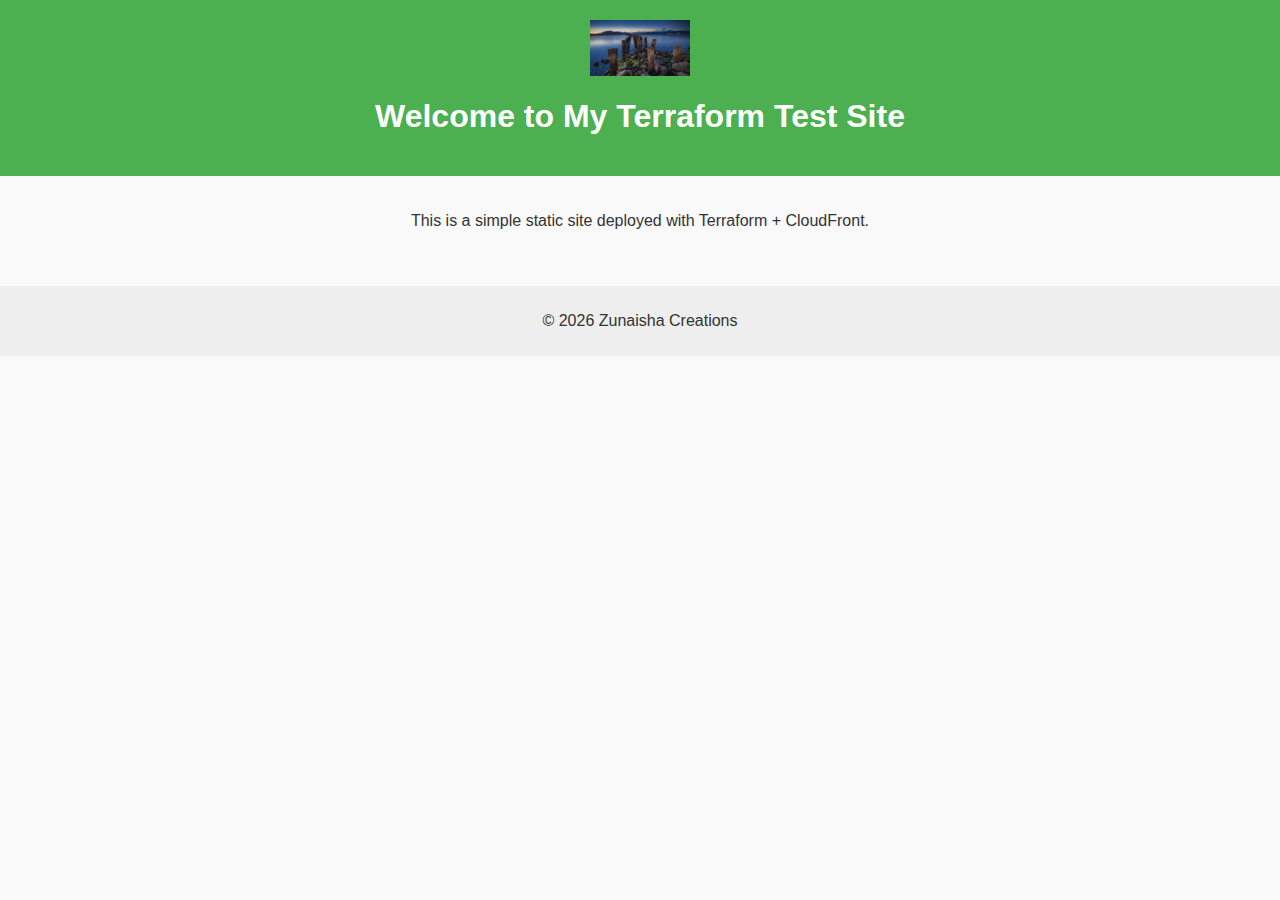
<file: test-site/index.html>
<!DOCTYPE html>
<html lang="en">
<head>
    <meta charset="UTF-8">
    <title>Zunaisha Test Site</title>
    <link rel="stylesheet" href="style.css">
</head>
<body>
    <header>
        <img src="images/logo.png" alt="Logo" class="logo">
        <h1>Welcome to My Terraform Test Site</h1>
    </header>
    <main>
        <p>This is a simple static site deployed with Terraform + CloudFront.</p>
    </main>
    <footer>
        <p>&copy; 2026 Zunaisha Creations</p>
    </footer>
</body>
</html>
</file>
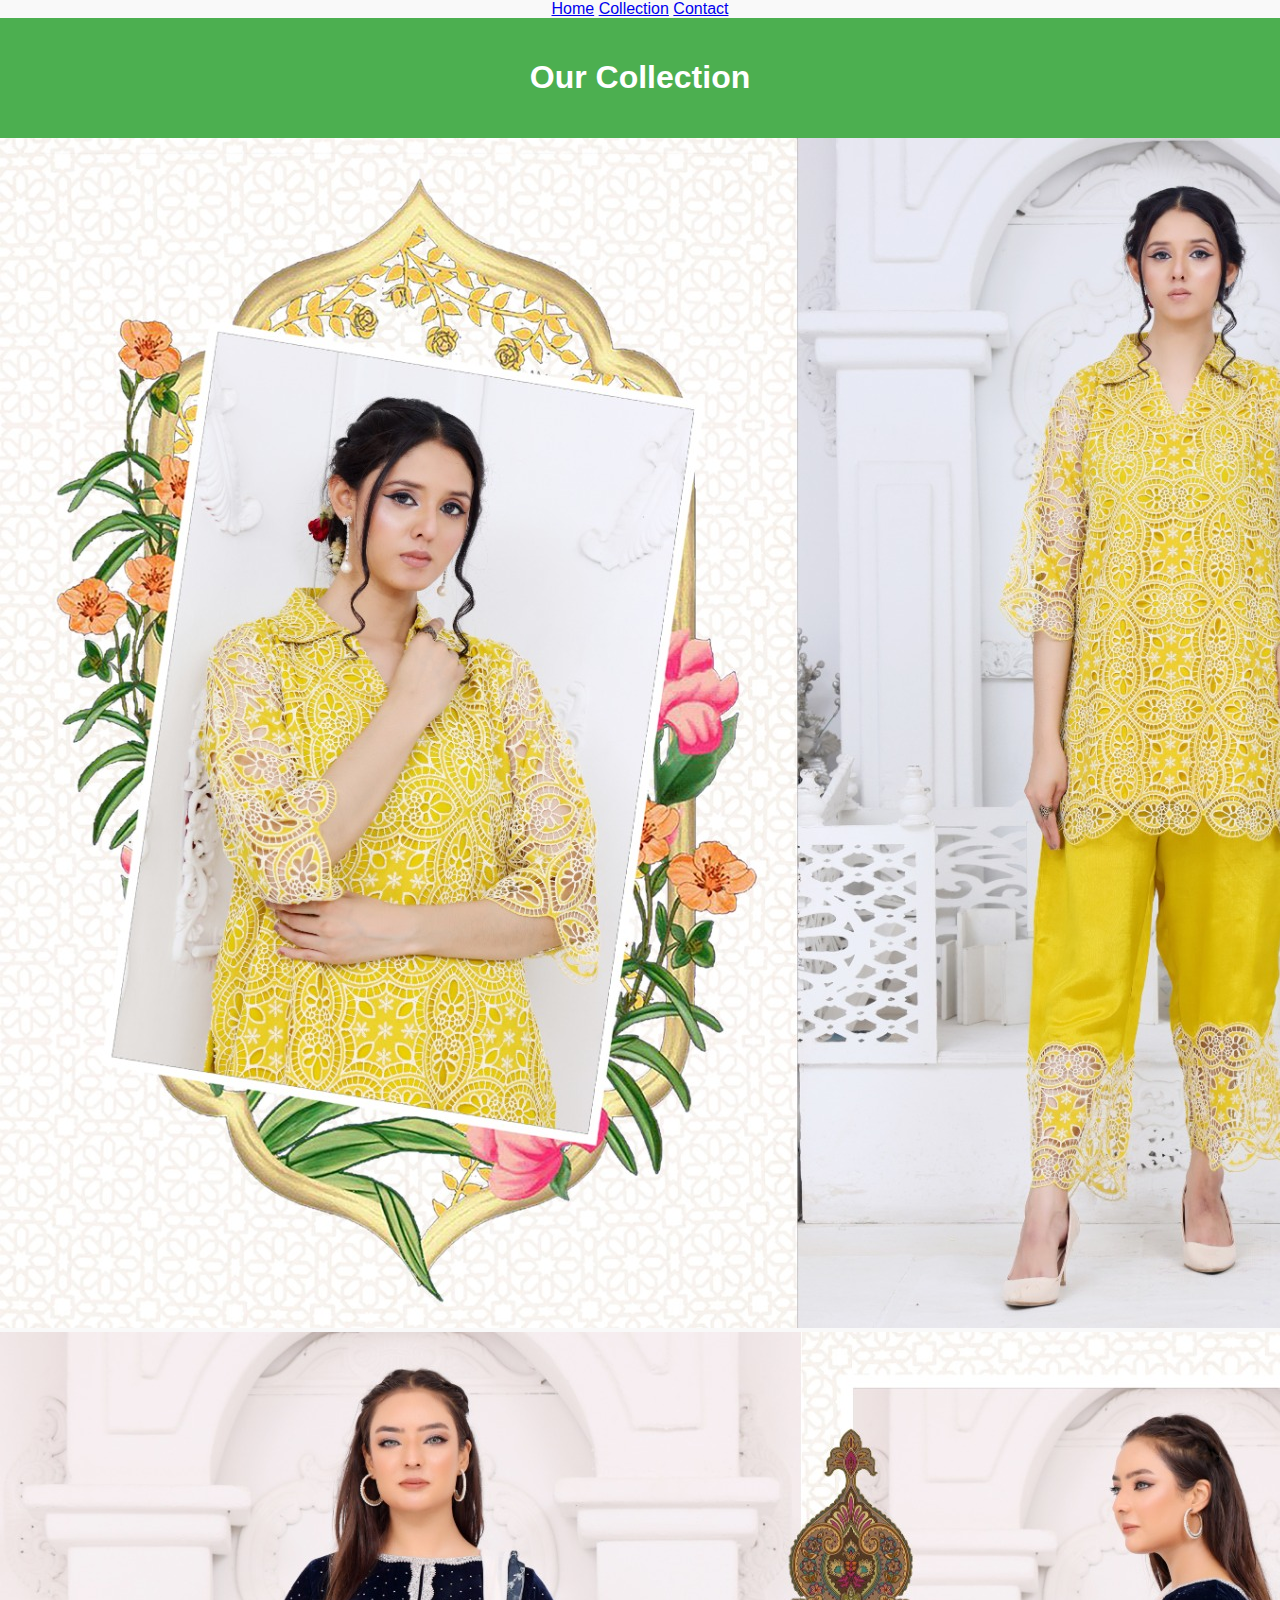
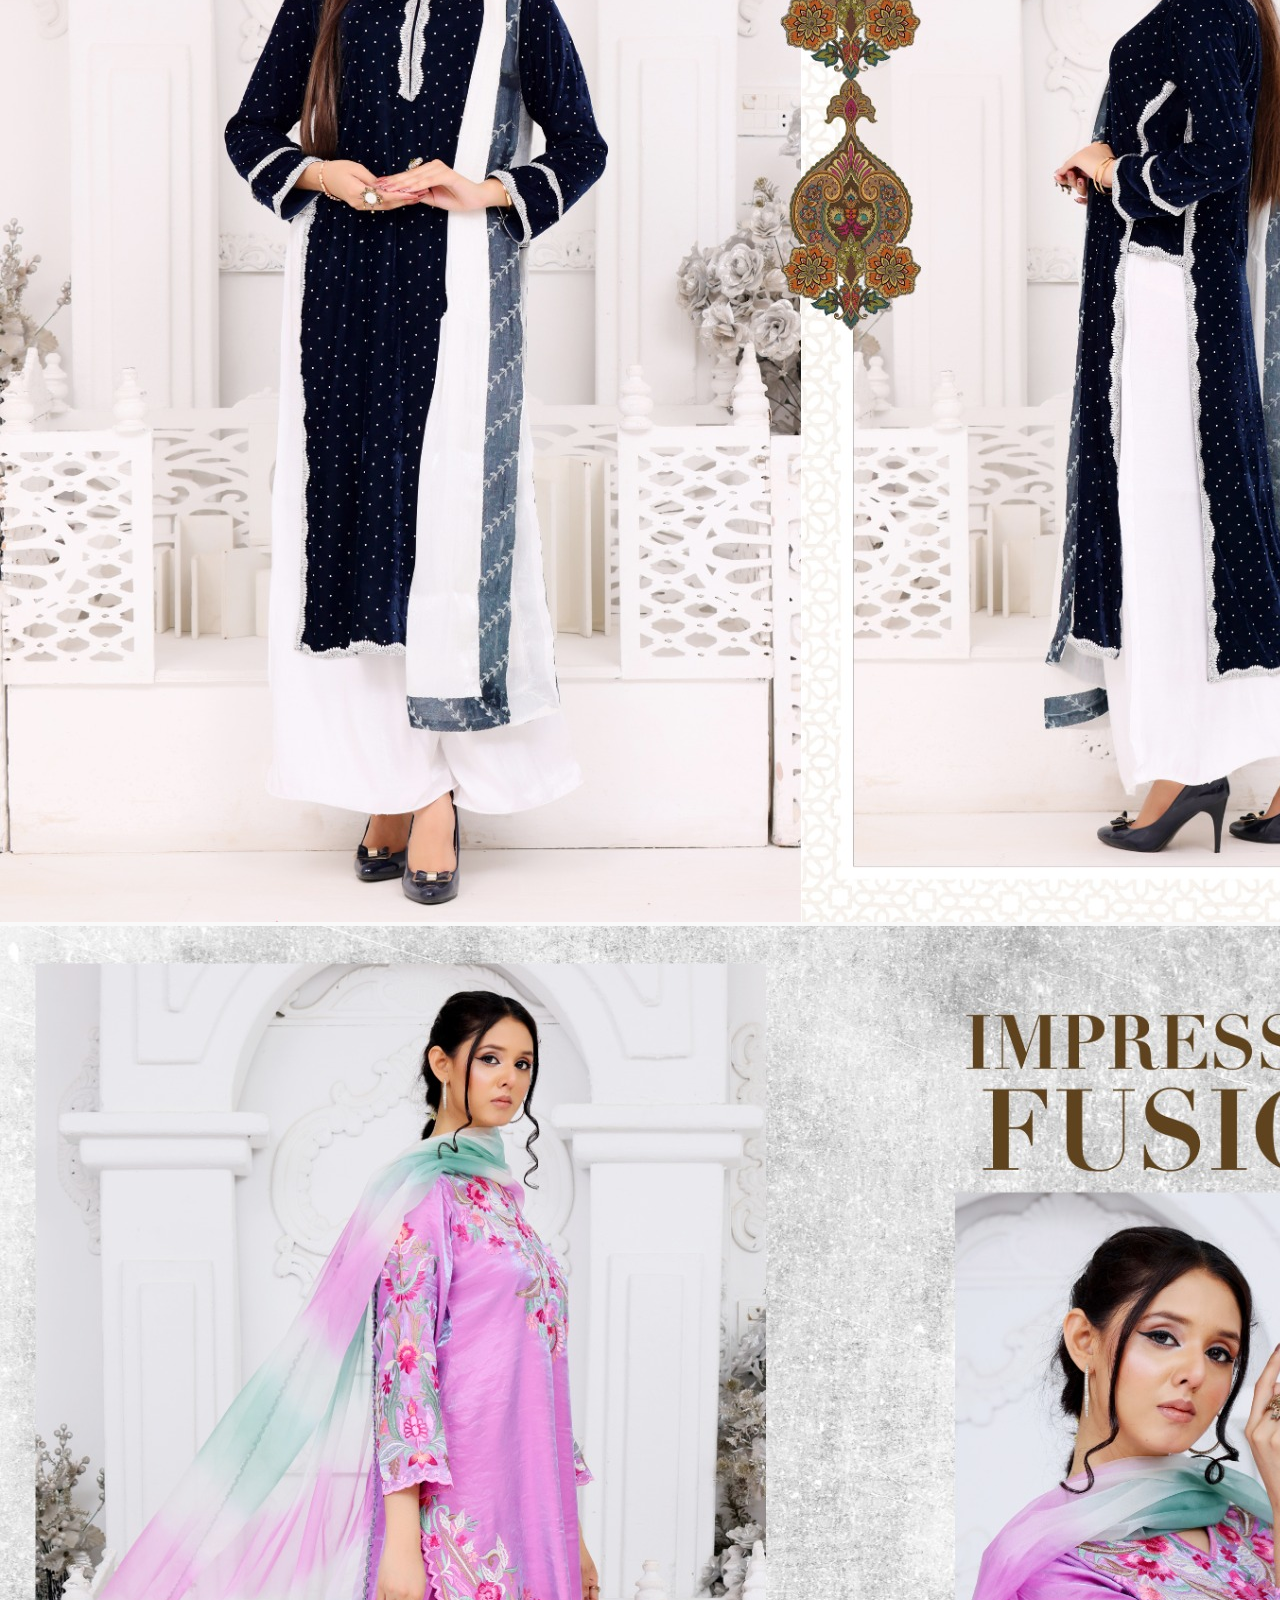
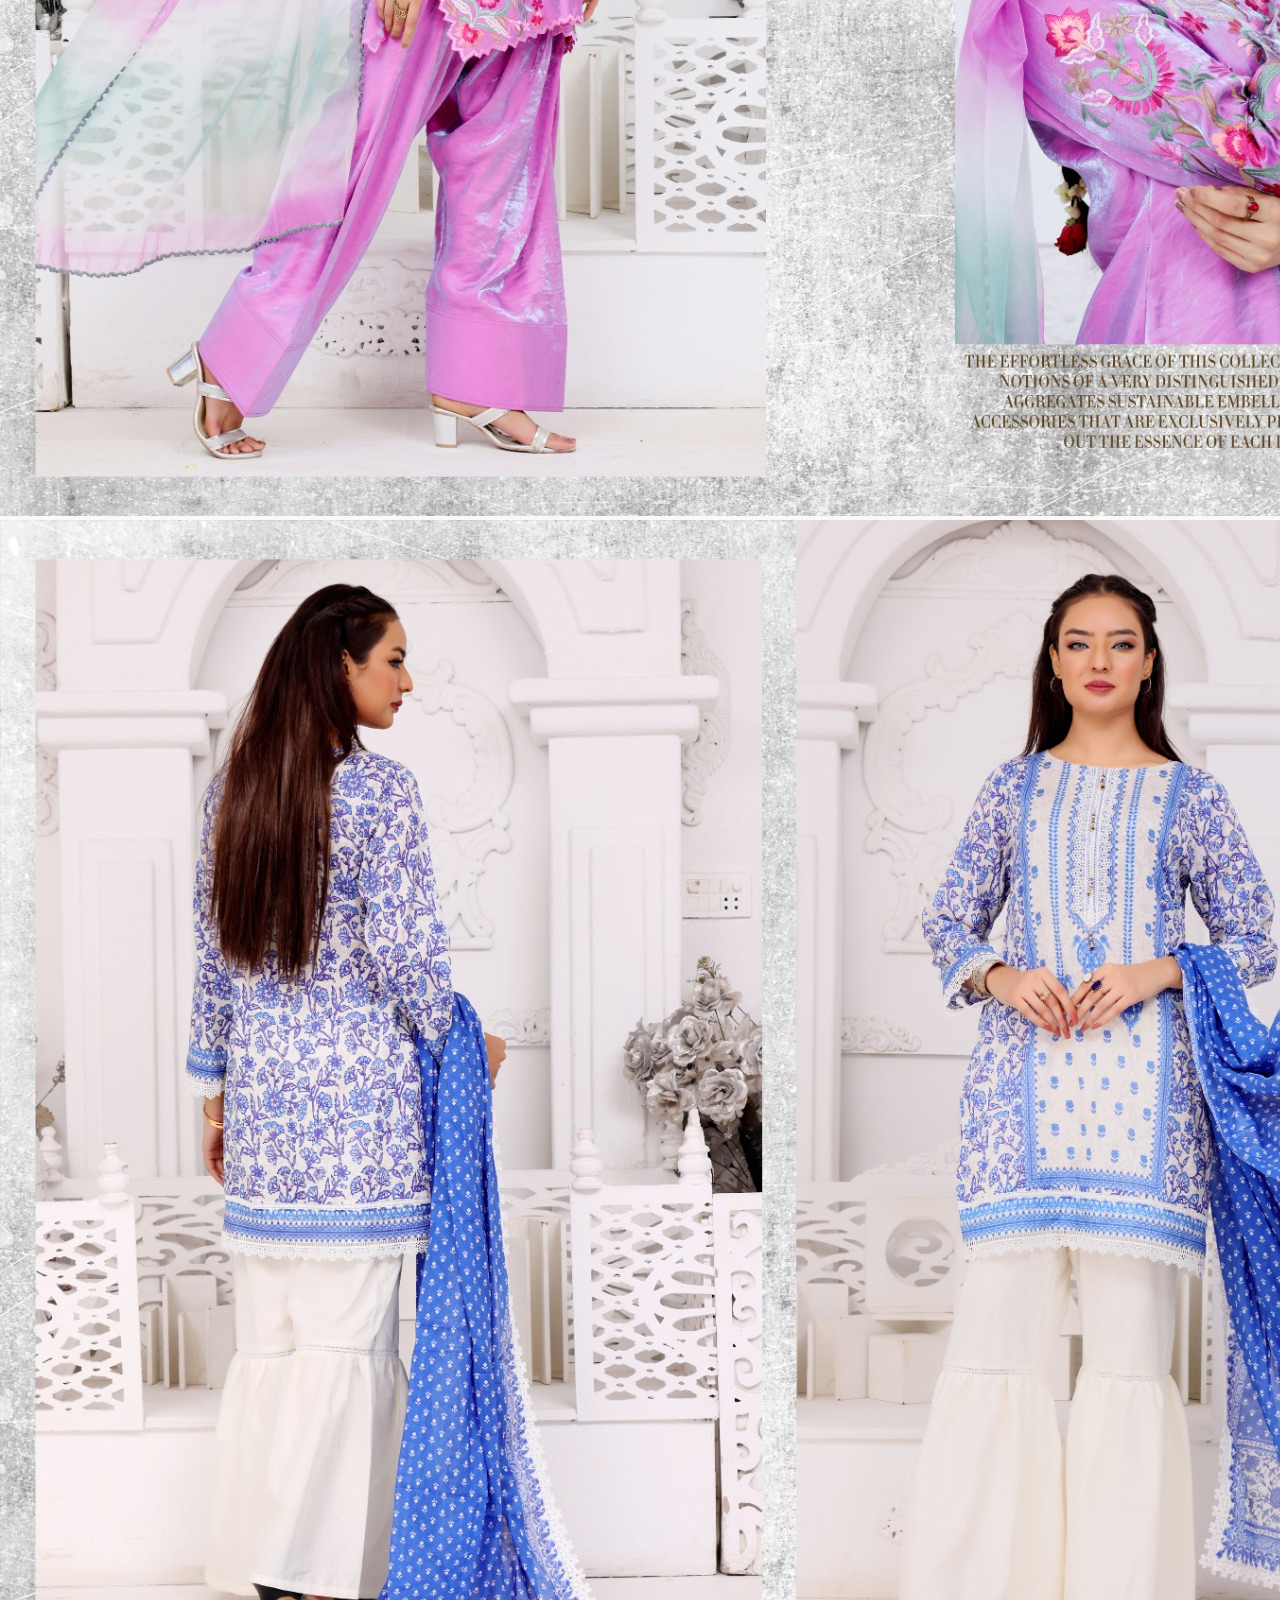
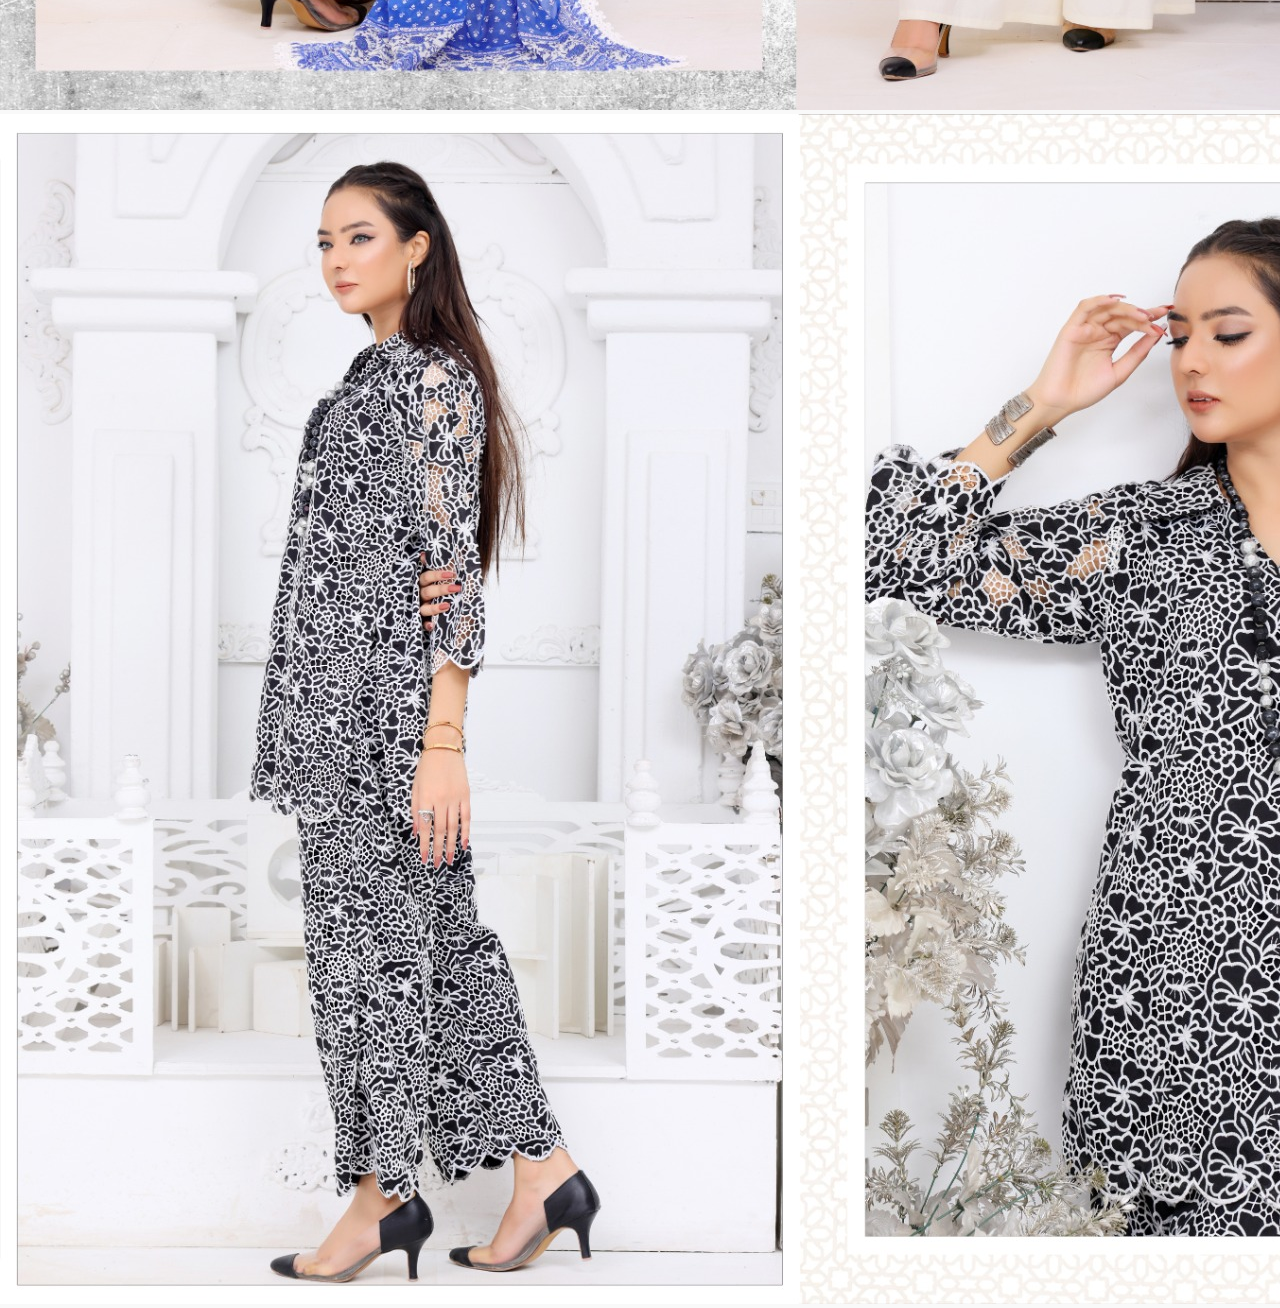
<file: test-site/collection.html>
<!DOCTYPE html>
<html lang="en">
<head>
    <meta charset="UTF-8">
    <title>Collection - Zunaisha Creations</title>
    <link rel="stylesheet" href="style.css">
</head>

<body>

<nav>
    <a href="index.html">Home</a>
    <a href="collection.html">Collection</a>
    <a href="contact.html">Contact</a>
</nav>

<header>
    <h1>Our Collection</h1>
</header>

<section>
    <div class="gallery">
        <img src="images/yellow-co-ord.jpeg">
        <img src="images/velvet-for-eid.jpeg">
        <img src="images/silk-collection.jpeg">
        <img src="images/blue-sharara.jpeg">
        <img src="images/black-dress.jpeg">
    </div>
</section>

</body>
</html>
</file>
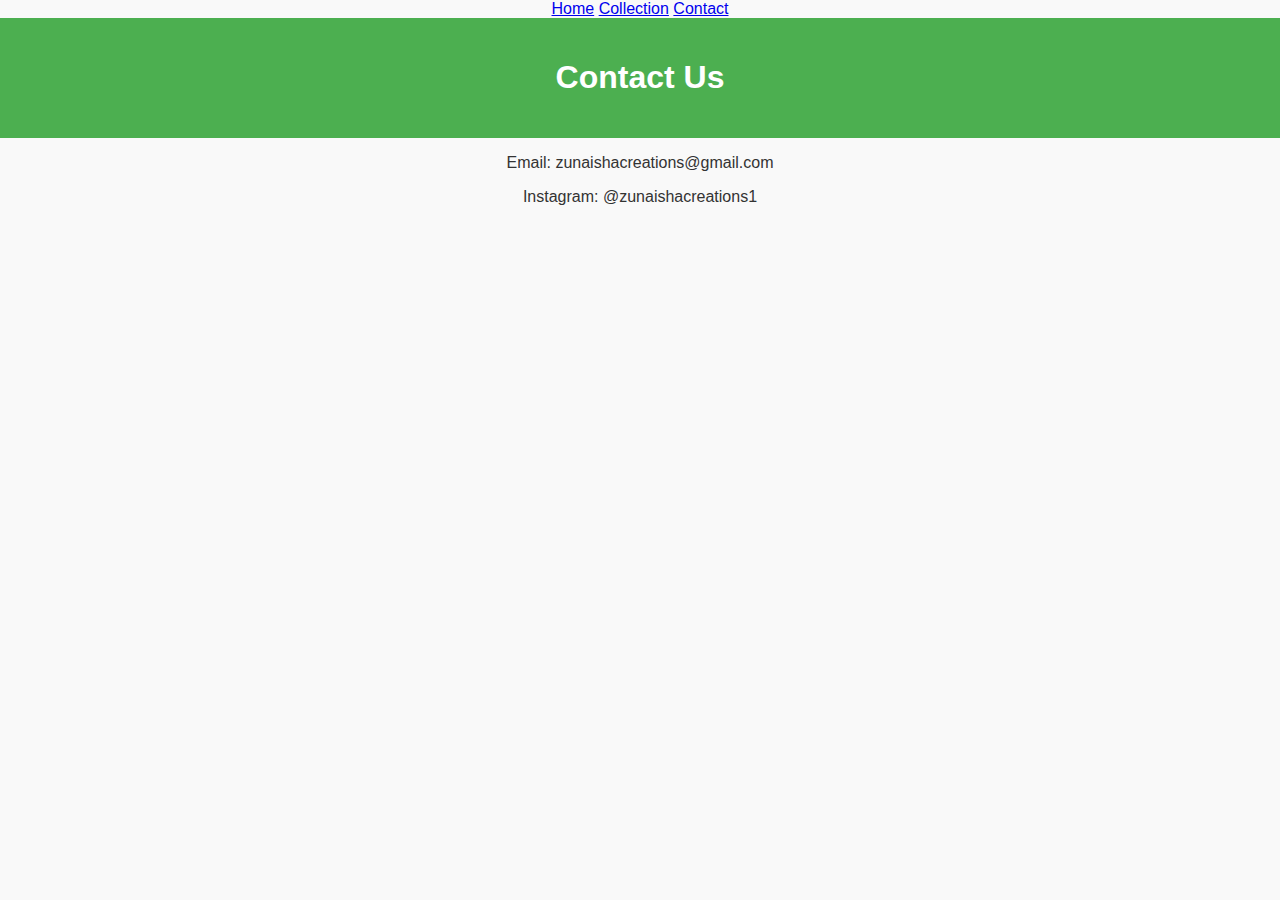
<file: test-site/contact.html>
<!DOCTYPE html>
<html lang="en">
<head>
    <meta charset="UTF-8">
    <title>Contact - Zunaisha Creations</title>
    <link rel="stylesheet" href="style.css">
</head>

<body>

<nav>
    <a href="index.html">Home</a>
    <a href="collection.html">Collection</a>
    <a href="contact.html">Contact</a>
</nav>

<header>
    <h1>Contact Us</h1>
</header>

<section>
    <p>Email: zunaishacreations@gmail.com</p>
    <p>Instagram: @zunaishacreations1</p>
</section>

</body>
</html>
</file>
<file: test-site/style.css>
body {
    font-family: Arial, sans-serif;
    text-align: center;
    background-color: #f9f9f9;
    color: #333;
    margin: 0;
    padding: 0;
}

header {
    background-color: #4CAF50;
    color: white;
    padding: 20px 0;
}

.logo {
    width: 100px;
    display: block;
    margin: 0 auto 10px auto;
}

main {
    padding: 20px;
}

footer {
    background-color: #eee;
    padding: 10px 0;
    margin-top: 20px;
}
</file>
